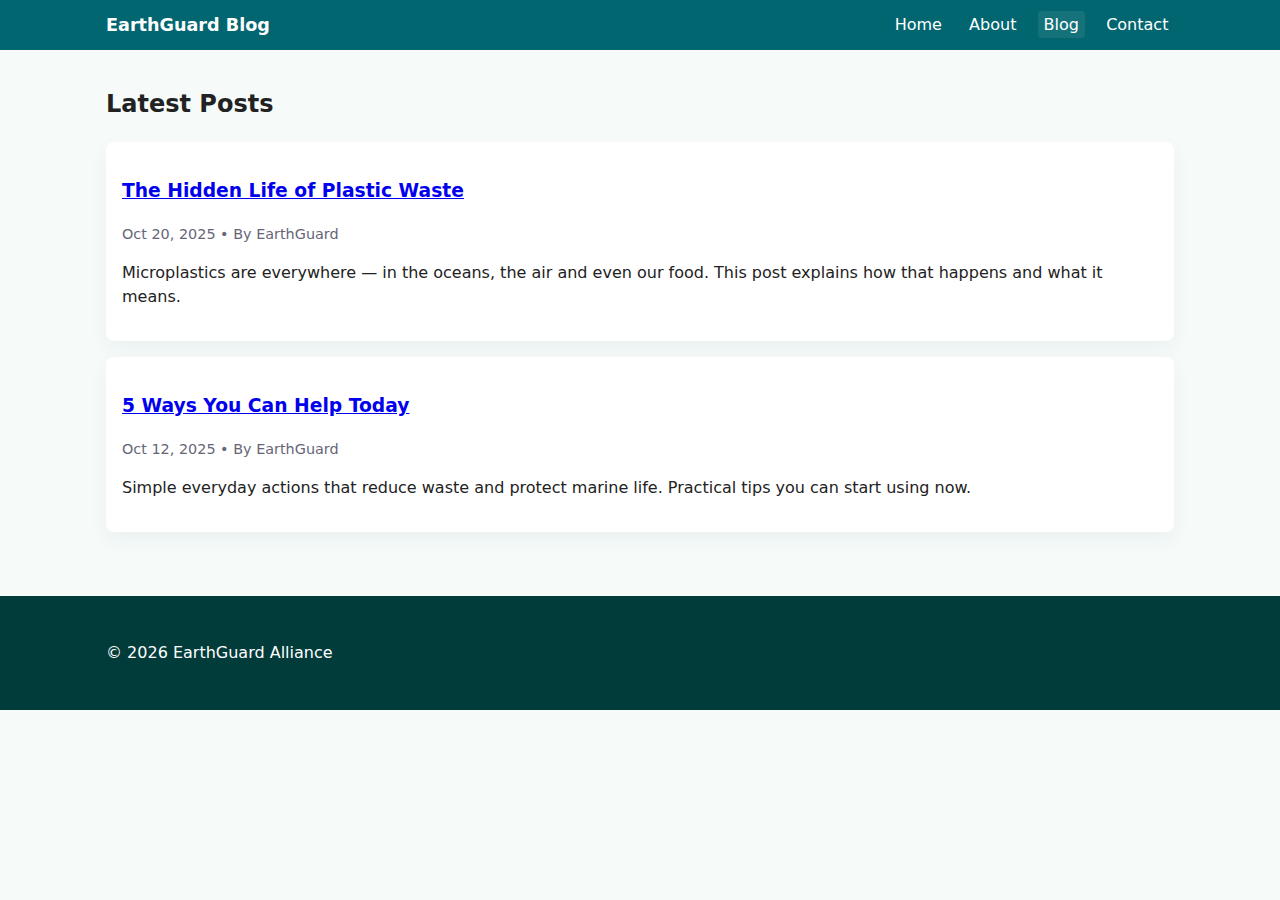
<file: Blog/index.html>
<!doctype html>
<html lang="en">
<head>
  <meta charset="utf-8" />
  <meta name="viewport" content="width=device-width,initial-scale=1" />
  <title>Blog — EarthGuard Alliance</title>
  <meta name="description" content="Latest posts from EarthGuard Alliance" />
  <link rel="stylesheet" href="../style.css">
</head>
<body>
  <header class="site-header">
    <div class="container header-inner">
      <div class="brand"><h1 class="site-title">EarthGuard Blog</h1></div>
      <nav class="nav" aria-label="Primary">
        <ul>
          <li><a href="../index.html">Home</a></li>
          <li><a href="../about.html">About</a></li>
          <li><a href="index.html" aria-current="page">Blog</a></li>
          <li><a href="../contact.html">Contact</a></li>
        </ul>
      </nav>
    </div>
  </header>

  <main class="container">
    <h2>Latest Posts</h2>
    <ul class="posts-list">
      <li class="post">
        <a href="post1.html"><h3>The Hidden Life of Plastic Waste</h3></a>
        <p class="meta">Oct 20, 2025 • By EarthGuard</p>
        <p>Microplastics are everywhere — in the oceans, the air and even our food. This post explains how that happens and what it means.</p>
      </li>

      <li class="post">
        <a href="post2.html"><h3>5 Ways You Can Help Today</h3></a>
        <p class="meta">Oct 12, 2025 • By EarthGuard</p>
        <p>Simple everyday actions that reduce waste and protect marine life. Practical tips you can start using now.</p>
      </li>
    </ul>
  </main>

  <footer class="site-footer">
    <div class="container footer-inner">
      <p>© <span id="year"></span> EarthGuard Alliance</p>
    </div>
  </footer>

  <script>document.getElementById('year').textContent = new Date().getFullYear();</script>
</body>
</html>
</file>
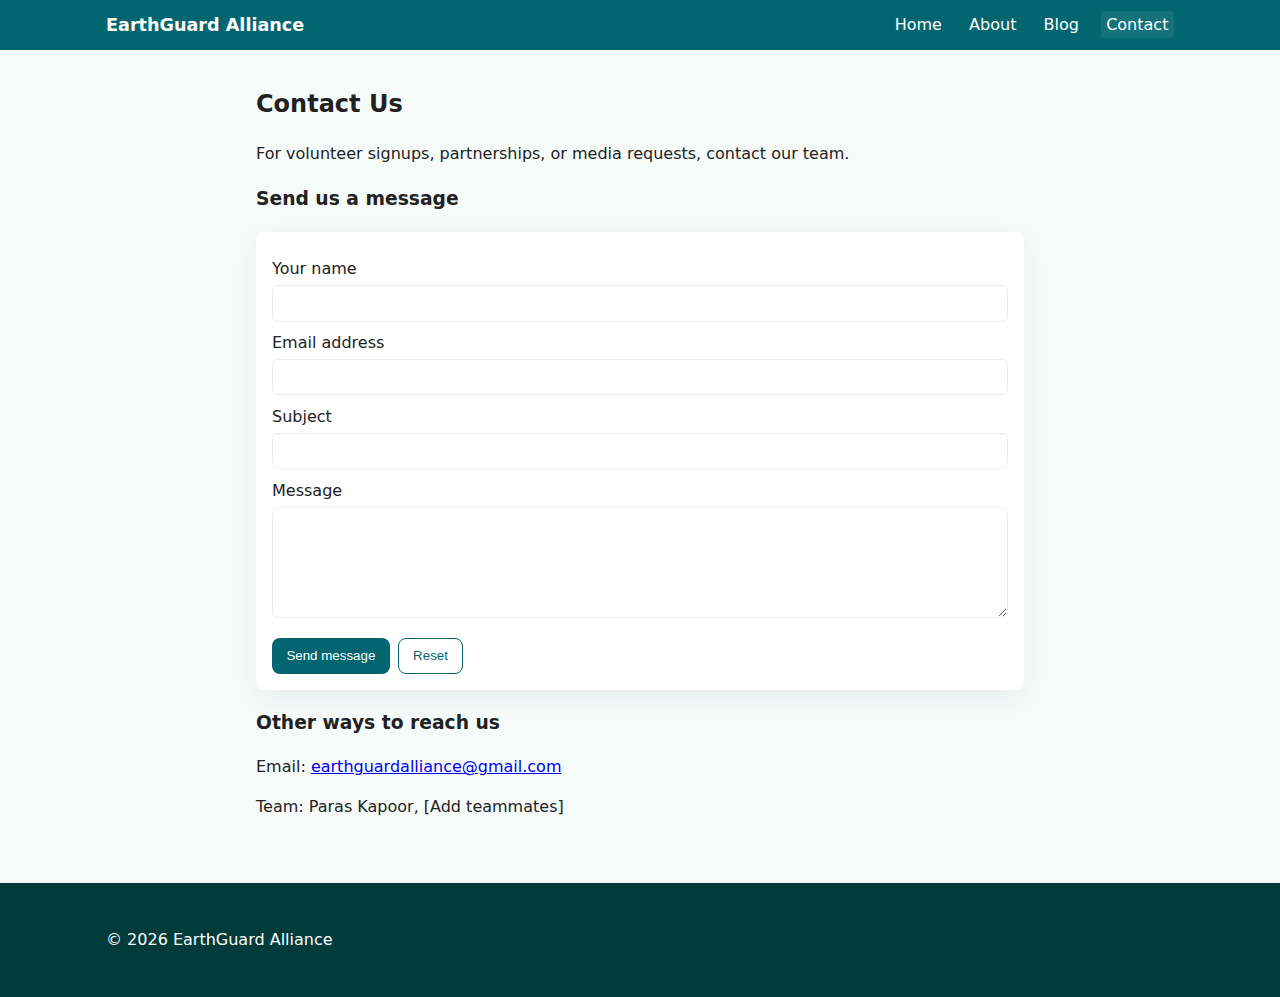
<file: contact.html>
<!doctype html>
<html lang="en">
<head>
  <meta charset="utf-8" />
  <meta name="viewport" content="width=device-width,initial-scale=1" />
  <title>Contact — EarthGuard Alliance</title>
  <meta name="description" content="Contact EarthGuard Alliance to volunteer, partner, or learn more." />
  <link rel="stylesheet" href="style.css">
</head>
<body>
  <a class="skip" href="#main">Skip to content</a>
  <header class="site-header">
    <div class="container header-inner">
      <div class="brand">
        <h1 class="site-title">EarthGuard Alliance</h1>
      </div>
      <nav class="nav" aria-label="Primary">
        <ul>
          <li><a href="index.html">Home</a></li>
          <li><a href="about.html">About</a></li>
          <li><a href="blog/index.html">Blog</a></li>
          <li><a href="contact.html" aria-current="page">Contact</a></li>
        </ul>
      </nav>
    </div>
  </header>

  <main id="main" class="container narrow">
    <h2>Contact Us</h2>
    <p>For volunteer signups, partnerships, or media requests, contact our team.</p>

    <section aria-labelledby="contact-form">
      <h3 id="contact-form">Send us a message</h3>

      <!-- This form is non-functional without backend. For assignment it's fine.
           You can change action to "mailto:youremail@example.com" or hook to a backend. -->
      <form class="form-card" action="#" method="post" novalidate>
        <label for="name">Your name</label>
        <input id="name" name="name" type="text" required>

        <label for="email">Email address</label>
        <input id="email" name="email" type="email" required>

        <label for="subject">Subject</label>
        <input id="subject" name="subject" type="text">

        <label for="message">Message</label>
        <textarea id="message" name="message" rows="6" required></textarea>

        <div class="form-actions">
          <button class="btn" type="submit">Send message</button>
          <button class="btn ghost" type="reset">Reset</button>
        </div>
      </form>
    </section>

    <section class="contact-details" aria-labelledby="details">
      <h3 id="details">Other ways to reach us</h3>
      <p>Email: <a href="mailto:earthguardalliance@gmail.com">earthguardalliance@gmail.com</a></p>
      <p>Team: Paras Kapoor, [Add teammates]</p>
    </section>
  </main>

  <footer class="site-footer">
    <div class="container footer-inner">
      <p>© <span id="year"></span> EarthGuard Alliance</p>
    </div>
  </footer>

  <script>document.getElementById('year').textContent = new Date().getFullYear();</script>
</body>
</html>
</file>
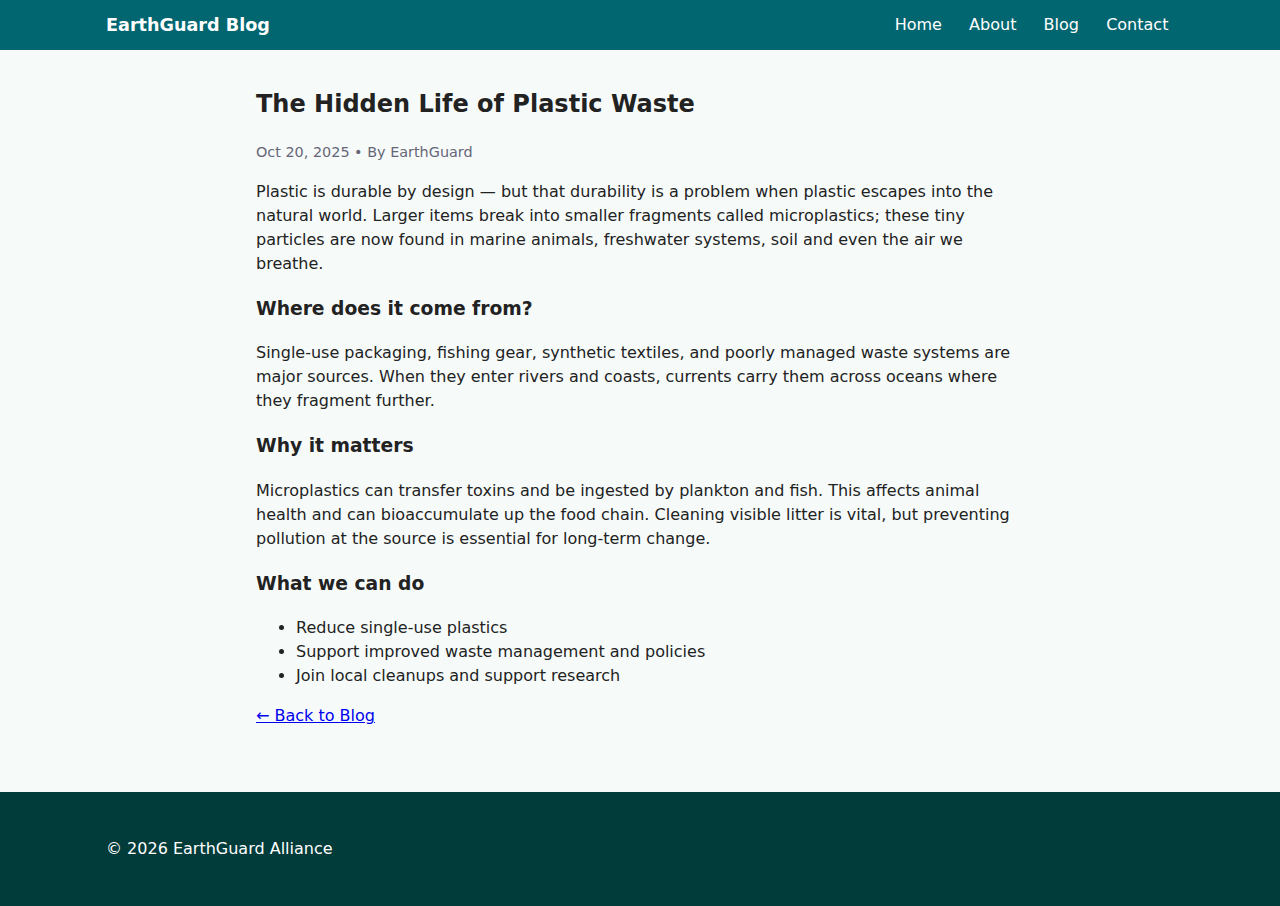
<file: Blog/Post1.html>
<!doctype html>
<html lang="en">
<head>
  <meta charset="utf-8" />
  <meta name="viewport" content="width=device-width,initial-scale=1" />
  <title>The Hidden Life of Plastic Waste — EarthGuard Blog</title>
  <meta name="description" content="How plastic persists in the environment and what microplastics do to ecosystems." />
  <link rel="stylesheet" href="../style.css">
</head>
<body>
  <header class="site-header">
    <div class="container header-inner">
      <div class="brand"><h1 class="site-title">EarthGuard Blog</h1></div>
      <nav class="nav" aria-label="Primary">
        <ul>
          <li><a href="../index.html">Home</a></li>
          <li><a href="../about.html">About</a></li>
          <li><a href="index.html">Blog</a></li>
          <li><a href="../contact.html">Contact</a></li>
        </ul>
      </nav>
    </div>
  </header>

  <main class="container narrow">
    <article>
      <h2>The Hidden Life of Plastic Waste</h2>
      <p class="meta">Oct 20, 2025 • By EarthGuard</p>

      <p>Plastic is durable by design — but that durability is a problem when plastic escapes into the natural world. Larger items break into smaller fragments called microplastics; these tiny particles are now found in marine animals, freshwater systems, soil and even the air we breathe.</p>

      <h3>Where does it come from?</h3>
      <p>Single-use packaging, fishing gear, synthetic textiles, and poorly managed waste systems are major sources. When they enter rivers and coasts, currents carry them across oceans where they fragment further.</p>

      <h3>Why it matters</h3>
      <p>Microplastics can transfer toxins and be ingested by plankton and fish. This affects animal health and can bioaccumulate up the food chain. Cleaning visible litter is vital, but preventing pollution at the source is essential for long-term change.</p>

      <h3>What we can do</h3>
      <ul>
        <li>Reduce single-use plastics</li>
        <li>Support improved waste management and policies</li>
        <li>Join local cleanups and support research</li>
      </ul>
    </article>

    <p><a href="index.html">← Back to Blog</a></p>
  </main>

  <footer class="site-footer">
    <div class="container footer-inner">
      <p>© <span id="year"></span> EarthGuard Alliance</p>
    </div>
  </footer>

<script>document.getElementById('year').textContent = new Date().getFullYear();</script>
</body>
</html>
</file>
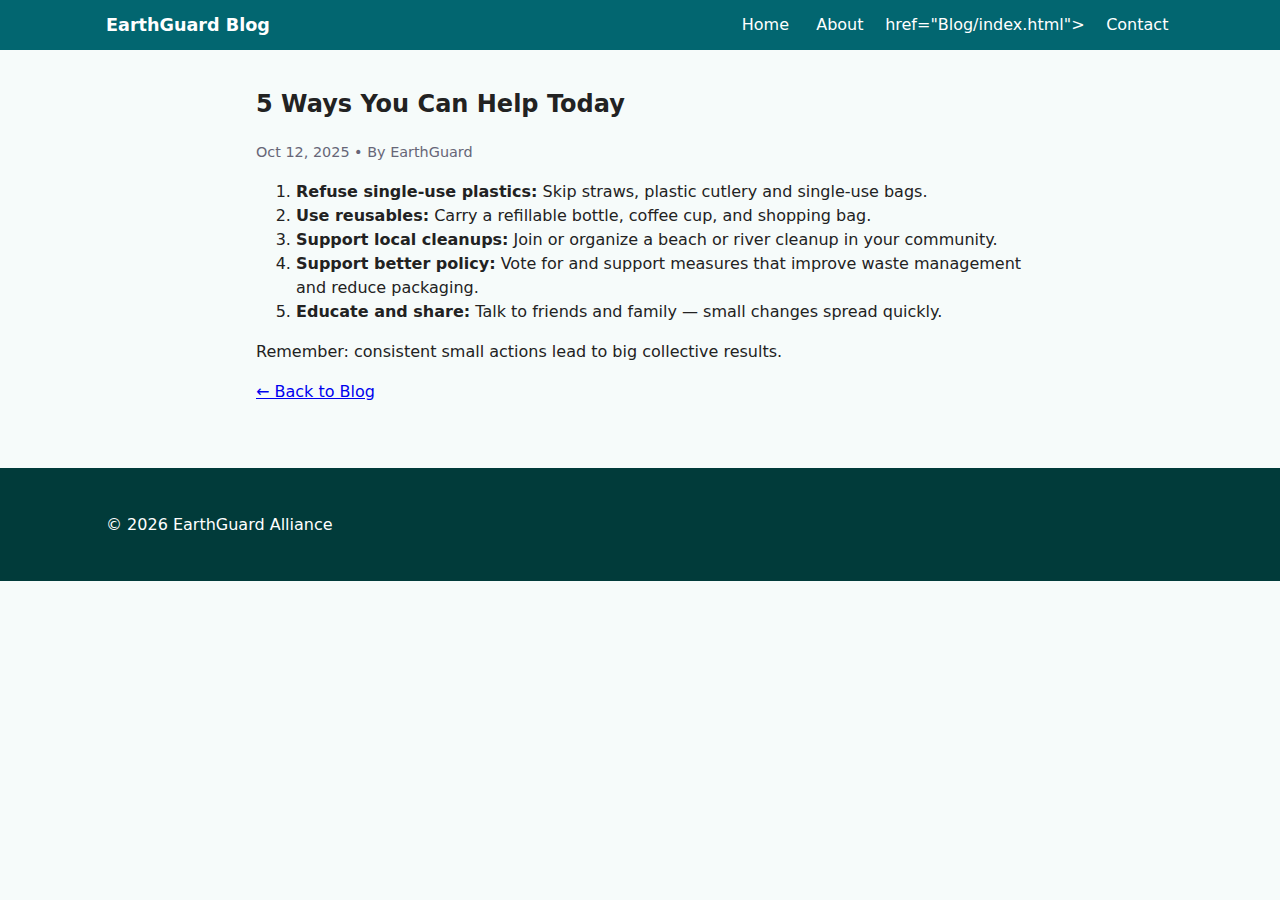
<file: Blog/post2.html>
<!doctype html>
<html lang="en">
<head>
  <meta charset="utf-8" />
  <meta name="viewport" content="width=device-width,initial-scale=1" />
  <title>5 Ways You Can Help Today — EarthGuard Blog</title>
  <meta name="description" content="Practical steps you can take right now to reduce plastic pollution." />
  <link rel="stylesheet" href="../style.css">
</head>
<body>
  <header class="site-header">
    <div class="container header-inner">
      <div class="brand"><h1 class="site-title">EarthGuard Blog</h1></div>
      <nav class="nav" aria-label="Primary">
        <ul>
          <li><a href="../index.html">Home</a></li>
          <li><a href="../about.html">About</a></li>
          <li>href="Blog/index.html"></li>
          <li><a href="../contact.html">Contact</a></li>
        </ul>
      </nav>
    </div>
  </header>

  <main class="container narrow">
    <article>
      <h2>5 Ways You Can Help Today</h2>
      <p class="meta">Oct 12, 2025 • By EarthGuard</p>

      <ol>
        <li><strong>Refuse single-use plastics:</strong> Skip straws, plastic cutlery and single-use bags.</li>
        <li><strong>Use reusables:</strong> Carry a refillable bottle, coffee cup, and shopping bag.</li>
        <li><strong>Support local cleanups:</strong> Join or organize a beach or river cleanup in your community.</li>
        <li><strong>Support better policy:</strong> Vote for and support measures that improve waste management and reduce packaging.</li>
        <li><strong>Educate and share:</strong> Talk to friends and family — small changes spread quickly.</li>
      </ol>

      <p>Remember: consistent small actions lead to big collective results.</p>
    </article>

    <p><a href="index.html">← Back to Blog</a></p>
  </main>

  <footer class="site-footer">
    <div class="container footer-inner">
      <p>© <span id="year"></span> EarthGuard Alliance</p>
    </div>
  </footer>

<script>document.getElementById('year').textContent = new Date().getFullYear();</script>
</body>
</html>
</file>
<file: style.css>
/* EarthGuard Alliance — style.css
   Modern, responsive and accessible.
   Place this file in the same folder as the HTML files.
*/

:root{
  --brand:#026670;
  --accent:#9fedd7;
  --text:#222;
  --muted:#667;
  --bg:#f6fbfa;
  --container:1100px;
  --radius:8px;
}

*{box-sizing:border-box}
html,body{height:100%}
body{
  margin:0;
  font-family: system-ui, -apple-system, "Segoe UI", Roboto, "Helvetica Neue", Arial;
  color:var(--text);
  background:var(--bg);
  line-height:1.5;
  -webkit-font-smoothing:antialiased;
}

.container{
  max-width:var(--container);
  margin:0 auto;
  padding:1rem;
}

/* Skip link */
.skip{
  position:absolute;
  left:-999px;
  top:auto;
  width:1px;
  height:1px;
  overflow:hidden;
}
.skip:focus{
  left:1rem;
  top:1rem;
  width:auto;
  height:auto;
  background:#fff;
  padding:.5rem .75rem;
  z-index:9999;
  border-radius:4px;
}

/* Header */
.site-header{
  background:var(--brand);
  color:#fff;
}
.header-inner{
  display:flex;
  gap:1rem;
  align-items:center;
  justify-content:space-between;
  padding:.75rem 1rem;
}
.brand{display:flex;align-items:center;gap:.6rem}
.site-title{font-size:1.1rem;margin:0}
.logo{width:42px;height:42px;object-fit:cover;border-radius:6px}

/* Nav */
.nav ul{list-style:none;margin:0;padding:0;display:flex;gap:1rem}
.nav a{color:#fff;text-decoration:none;padding:.25rem .35rem;border-radius:4px}
.nav a[aria-current="page"], .nav a:hover{background:rgba(255,255,255,0.08)}

.nav-toggle{
  display:none;
  background:transparent;
  color:#fff;
  border:0;
  font-size:1.1rem;
}

/* Hero */
.hero{
  background:linear-gradient(180deg, rgba(2,102,112,0.08), rgba(159,237,215,0.06));
  padding:1.25rem;
  border-bottom:1px solid rgba(0,0,0,0.04);
}
.hero-inner{
  display:grid;
  grid-template-columns: 1fr 1fr;
  gap:1rem;
  align-items:center;
}
.hero-img{width:100%;height:240px;object-fit:cover;border-radius:10px;box-shadow:0 6px 20px rgba(0,0,0,0.08)}
.hero-text h2{margin-top:0;margin-bottom:.5rem}
.cta-row{margin-top:1rem}
.btn{
  display:inline-block;
  background:var(--brand);
  color:#fff;
  padding:.6rem .9rem;
  border-radius:8px;
  text-decoration:none;
  border:0;
  cursor:pointer;
}
.btn.ghost{background:transparent;border:1px solid var(--brand);color:var(--brand)}

/* Features */
.features{padding:1rem 0}
.grid{display:grid;grid-template-columns:repeat(3,1fr);gap:1rem}
.card{background:#fff;padding:.8rem;border-radius:10px;box-shadow:0 6px 18px rgba(12,34,56,0.06)}
.card-img{width:100%;height:140px;object-fit:cover;border-radius:8px;margin-bottom:.6rem}

/* Small helpers */
.narrow{max-width:800px;margin:0 auto}
.form-card{background:#fff;padding:1rem;border-radius:8px;box-shadow:0 8px 24px rgba(12,34,56,0.06)}
.form-card label{display:block;margin-top:.6rem}
.form-card input,.form-card textarea{width:100%;padding:.6rem;margin-top:.25rem;border:1px solid #e6eef0;border-radius:6px}
.form-actions{margin-top:.8rem;display:flex;gap:.5rem}
.inline-form{display:flex;gap:.5rem;align-items:center}
.inline-form input{padding:.6rem;border:1px solid #e6eef0;border-radius:6px}

/* Footer */
.site-footer{background:#013b3a;color:#fff;padding:.8rem 0;margin-top:2rem}
.footer-inner{display:flex;align-items:center;justify-content:space-between;gap:1rem;flex-wrap:wrap}
.footer-nav ul{display:flex;gap:.75rem;list-style:none;padding:0;margin:0}
.footer-nav a{color:#fff;text-decoration:none}

/* Posts list */
.posts-list{list-style:none;padding:0;margin:0}
.post{background:#fff;padding:1rem;border-radius:8px;margin-bottom:1rem;box-shadow:0 8px 20px rgba(12,34,56,0.05)}
.meta{color:var(--muted);font-size:.9rem}

/* Team grid */
.team-grid{display:grid;grid-template-columns:repeat(3,1fr);gap:1rem}
.team-card{background:#fff;padding:.6rem;border-radius:8px;text-align:center}
.team-img{width:100%;height:140px;object-fit:cover;border-radius:8px}

/* Responsive */
@media (max-width:900px){
  .hero-inner{grid-template-columns: 1fr}
  .grid{grid-template-columns:repeat(2,1fr)}
  .team-grid{grid-template-columns:repeat(2,1fr)}
}
@media (max-width:640px){
  .nav ul{display:none}
  .nav.open ul{display:flex;flex-direction:column;background:transparent;padding:.5rem}
  .nav-toggle{display:inline-block}
  .grid{grid-template-columns:1fr}
  .team-grid{grid-template-columns:1fr}
  .header-inner{align-items:center}
}

/* Accessibility helpers */
.sr-only{position:absolute;width:1px;height:1px;padding:0;margin:-1px;overflow:hidden;clip:rect(0,0,0,0);white-space:nowrap;border:0}
</file>
